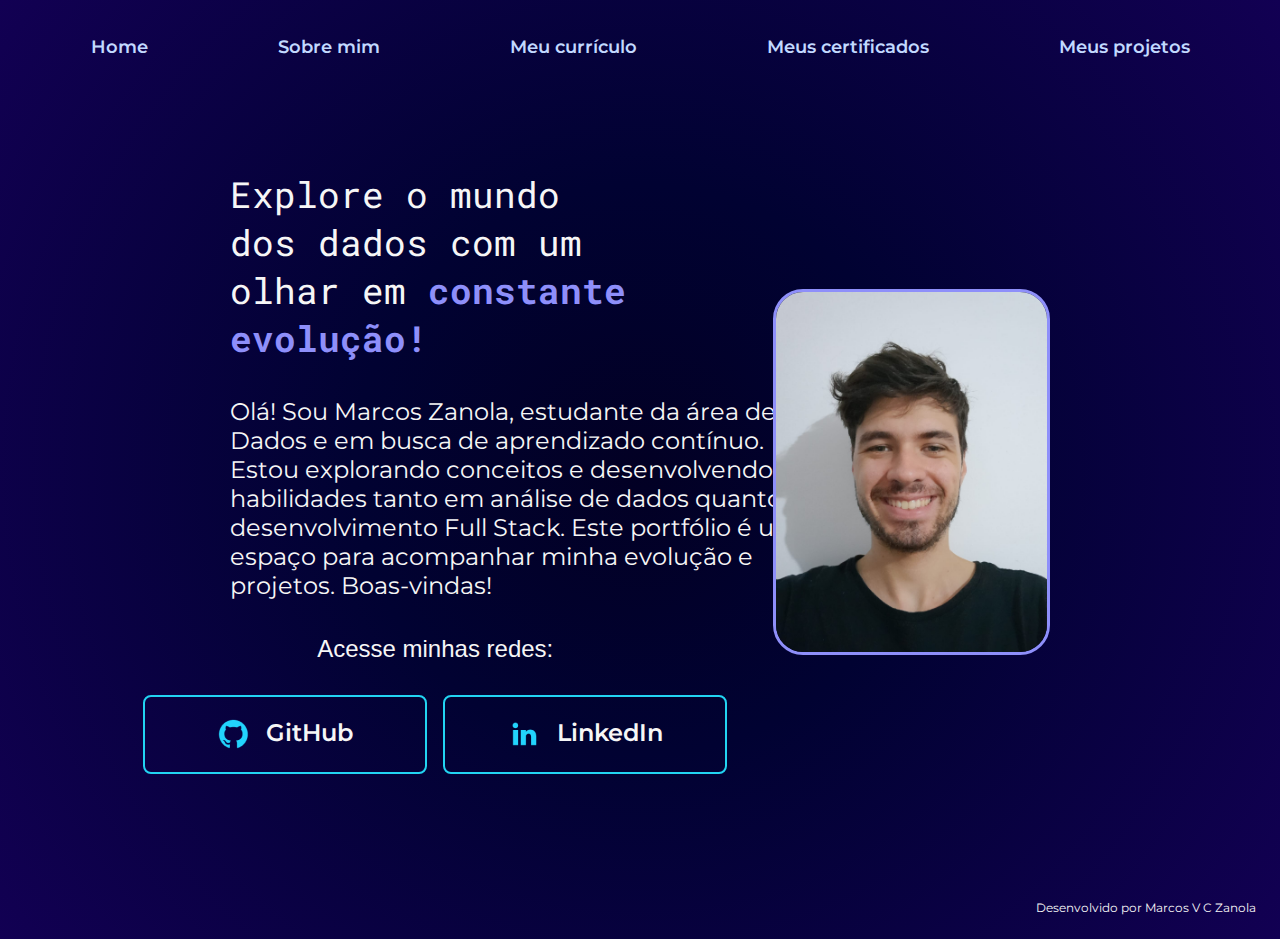
<file: index.html>
<!DOCTYPE html>
<html lang="pt-BR">
    <head>
        <meta charset="UTF-8">
        <meta name="viewport" content="width=device-width, initial-scale=1.0">
        <title>Portfolio</title>
        <link rel="stylesheet" href="./estilos/styles.css">
        <link rel="stylesheet" href="./estilos/responsivo.css">
    </head>

    <body>
        <header class="cabecalho" >
            <nav class="cabecalho-menu" >
                <a class="menu-link" href="index.html">Home</a>
                <a class="menu-link" href="about.html">Sobre mim</a>
                <a class="menu-link" href="curriculum.html">Meu currículo</a>
                <a class="menu-link" href="courses.html">Meus certificados</a>
                <a class="menu-link" href="projects.html">Meus projetos</a>
            </nav>
        </header>

        <main class="apresentacao">    

            <section class="apresentacao__informacoes">

                <h1 class="titulo" >Explore o mundo dos dados com um olhar em <strong class="titulo-destaque" >constante evolução!</strong></h1>
                <p class="descricao" >Olá! Sou Marcos Zanola, estudante da área de Dados e em busca de aprendizado contínuo. Estou explorando conceitos e desenvolvendo habilidades tanto em análise de dados quanto em desenvolvimento Full Stack. Este portfólio é um espaço para acompanhar minha evolução e projetos. Boas-vindas!</p>

                <div class="redes-links">
                    <h2 class="apresentacao__links" >Acesse minhas redes:</h2>

                    <div class="botoes-links" >
                        <a class="botao-link" href="https://www.linkedin.com/in/marcos-zanola-993687340/">
                            <img src="imagens/linkedin.png" alt="Ícone LinkedIn">
                            LinkedIn
                        </a>

                        <a class="botao-link" href="https://github.com/marcoszanola">
                            <img src="imagens/github.png" alt="Ícone GitHub">
                            GitHub
                        </a>
                    </div>
                </div>
            </section>
            <img class="foto-perfil" src="imagens/eu.jpg" alt="Foto do Marcos Zanola">
        </main>

        <footer class="rodape">
            <p>Desenvolvido por Marcos V C Zanola</p>
        </footer>
    </body>
</html>
</file>
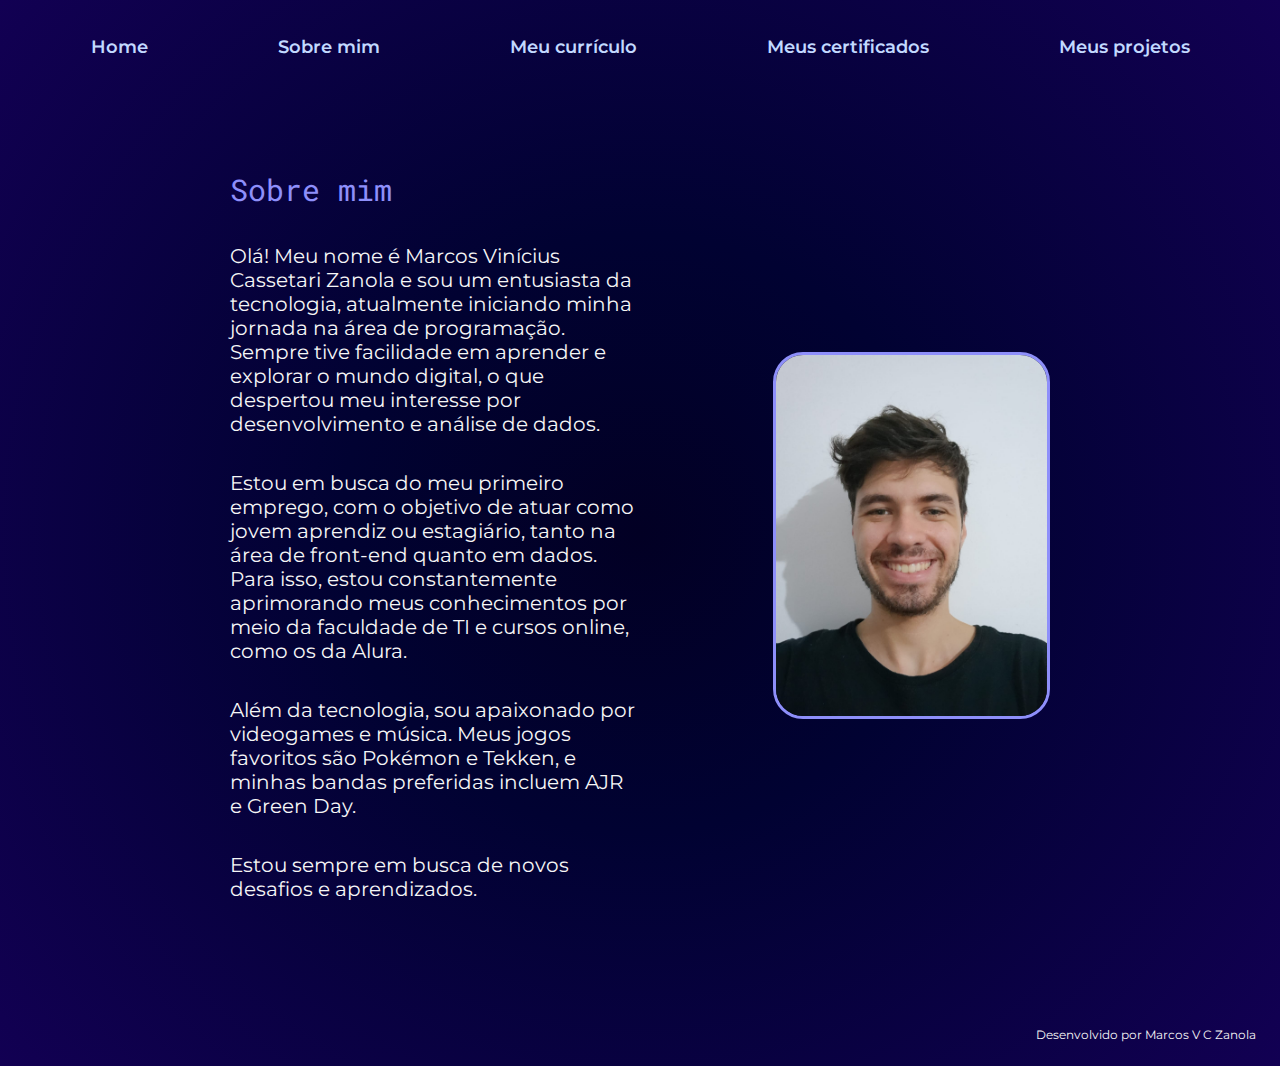
<file: about.html>
<!DOCTYPE html>
<html lang="pt-BR">
    <head>
        <meta charset="UTF-8">
        <meta name="viewport" content="width=device-width, initial-scale=1.0">
        <title>Portfolio - Sobre mim</title>
        <link rel="stylesheet" href="./estilos/styles.css">
        <link rel="stylesheet" href="./estilos/responsivo.css">
    </head>
    <body>
        <header class="cabecalho" >
            <nav class="cabecalho-menu" >
                <a class="menu-link" href="index.html">Home</a>
                <a class="menu-link" href="about.html">Sobre mim</a>
                <a class="menu-link" href="curriculum.html">Meu currículo</a>
                <a class="menu-link" href="courses.html">Meus certificados</a>
                <a class="menu-link" href="projects.html">Meus projetos</a>
            </nav>
        </header>

        <main class="apresentacao">

            <section class="apresentacao__informacoes">

                <h1 class="curriculum-titulo">Sobre mim</h1>

                <p class="about-descricao">Olá! Meu nome é Marcos Vinícius Cassetari Zanola e sou um entusiasta da tecnologia, atualmente iniciando minha jornada na área de programação. Sempre tive facilidade em aprender e explorar o mundo digital, o que despertou meu interesse por desenvolvimento e análise de dados.</p>

                <p class="about-descricao">Estou em busca do meu primeiro emprego, com o objetivo de atuar como jovem aprendiz ou estagiário, tanto na área de front-end quanto em dados. Para isso, estou constantemente aprimorando meus conhecimentos por meio da faculdade de TI e cursos online, como os da Alura.</p>

                <p class="about-descricao">Além da tecnologia, sou apaixonado por videogames e música. Meus jogos favoritos são Pokémon e Tekken, e minhas bandas preferidas incluem AJR e Green Day.</p>
                
                <p class="about-descricao">Estou sempre em busca de novos desafios e aprendizados.</p>
            </section>
            <img class="foto-perfil" src="imagens/eu.jpg" alt="Foto do Marcos Zanola">
        </main>
        
        <footer class="rodape">
            <p>Desenvolvido por Marcos V C Zanola</p>
        </footer>
    </body>
</html>
</file>
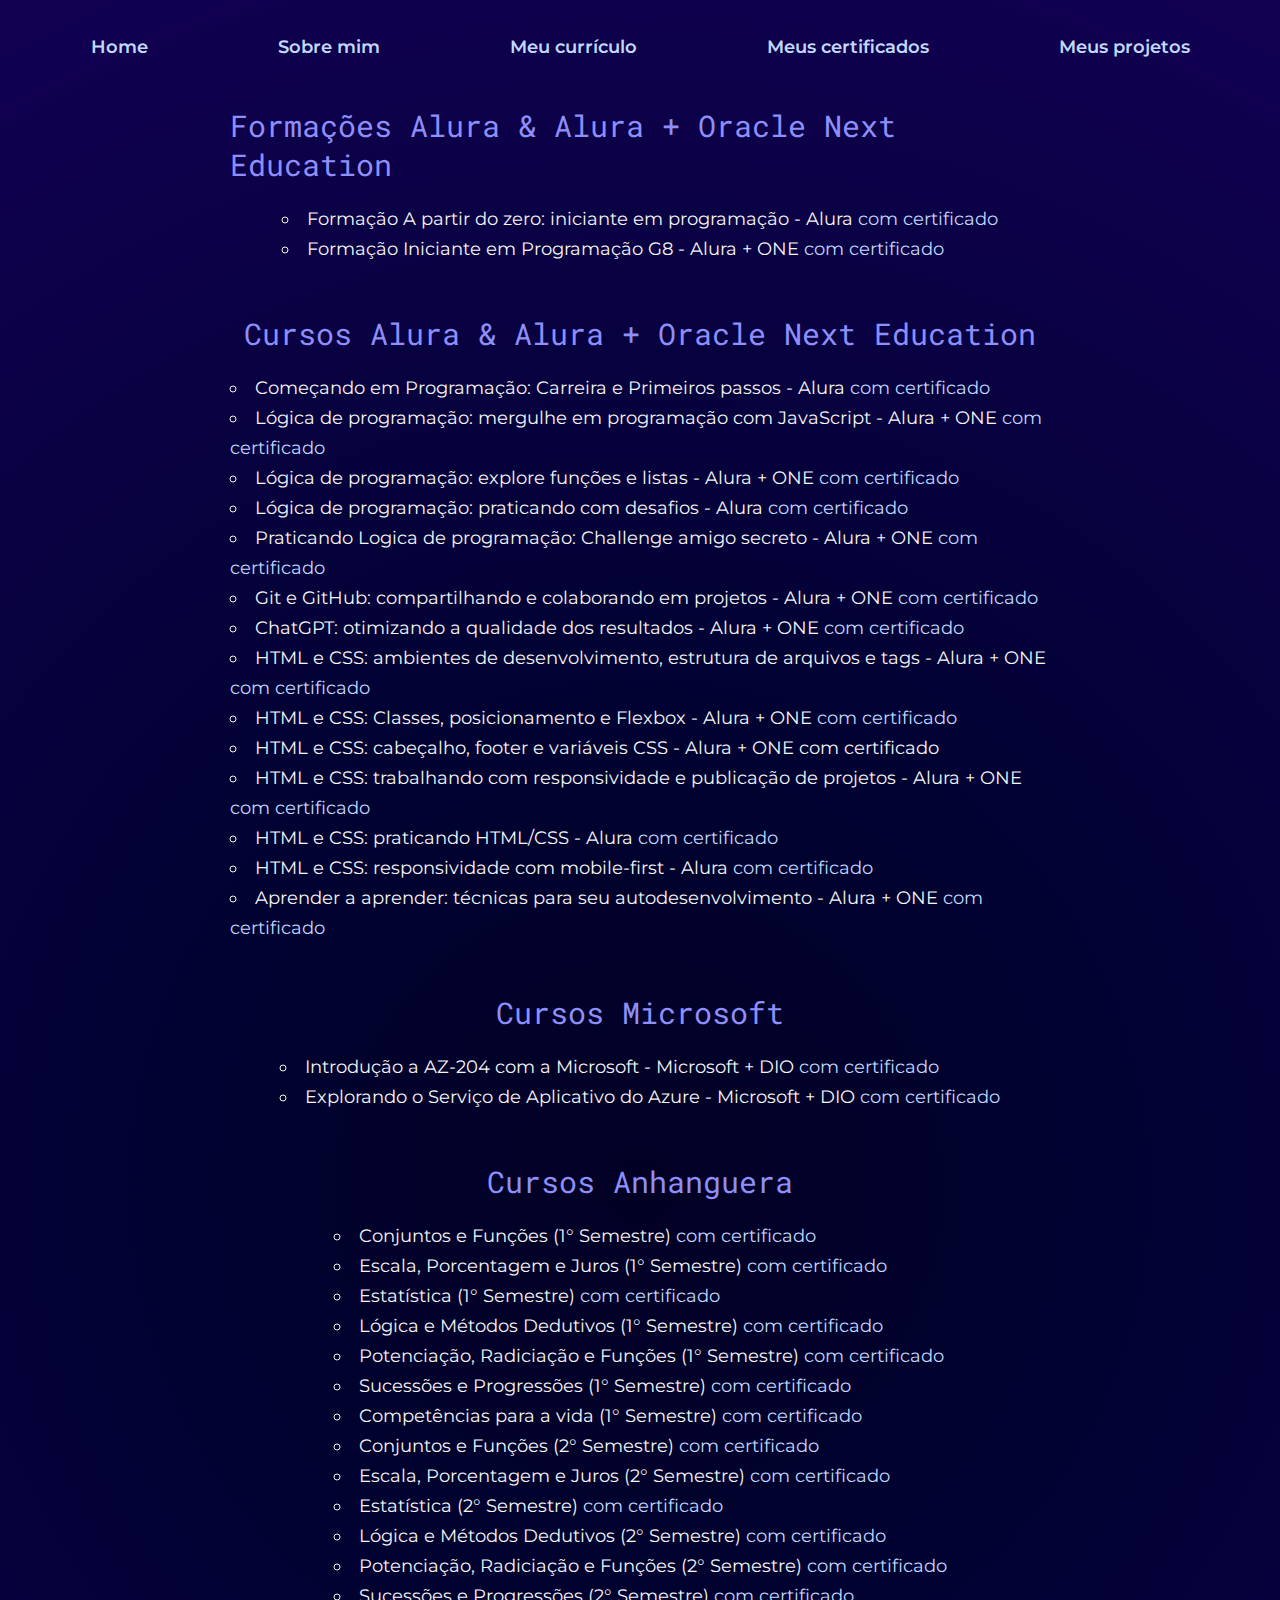
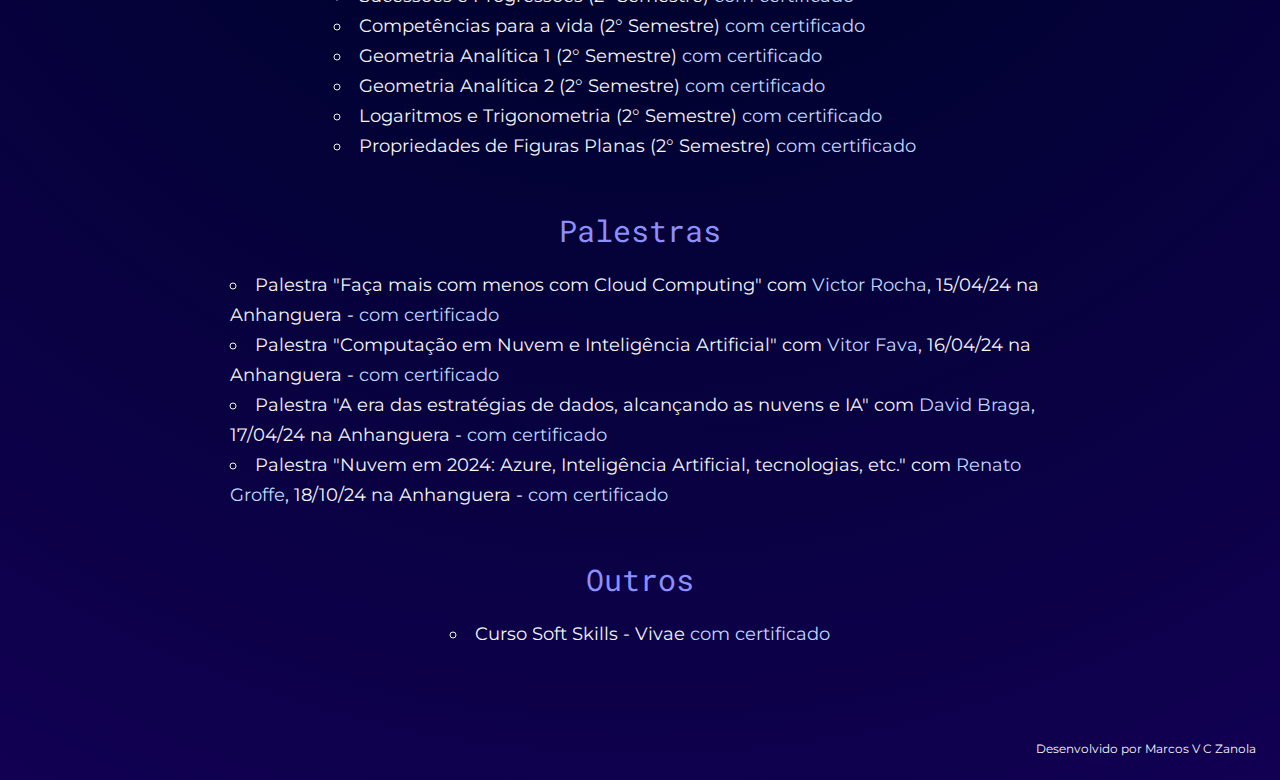
<file: courses.html>
<!DOCTYPE html>
<html lang="pt-BR">
<head>
    <meta charset="UTF-8">
    <meta name="viewport" content="width=device-width, initial-scale=1.0">
    <title>Portfolio - Cursos</title>
    <link rel="stylesheet" href="./estilos/styles.css">
    <link rel="stylesheet" href="./estilos/responsivo.css">
</head>
<body>
    <header class="cabecalho" >
        <nav class="cabecalho-menu" >
            <a class="menu-link" href="index.html">Home</a>
            <a class="menu-link" href="about.html">Sobre mim</a>
            <a class="menu-link" href="curriculum.html">Meu currículo</a>
            <a class="menu-link" href="courses.html">Meus certificados</a>
            <a class="menu-link" href="projects.html">Meus projetos</a>
        </nav>
    </header>

    <main>
        <section class="todos-cursos">
            <h1 class="curriculum-titulo">Formações Alura & Alura + Oracle Next Education</h1>
            <ul class="todos-cursos-lista">
                <li>Formação A partir do zero: iniciante em programação - Alura <a href="https://cursos.alura.com.br/degree/certificate/88f13778-3796-4023-9f06-b36af5d9e5da?lang">com certificado</a></li>
                <li>Formação Iniciante em Programação G8 - Alura + ONE <a href="https://cursos.alura.com.br/degree/certificate/81b66a00-6b54-47f2-b2cc-fc4c53d64aaf?lang">com certificado</a> </li>
            </ul>

            <h1 class="curriculum-titulo">Cursos Alura & Alura + Oracle Next Education</h1>
            <ul class="todos-cursos-lista">
                <li>Começando em Programação: Carreira e Primeiros passos - Alura <a href="https://cursos.alura.com.br/certificate/0282230a-35d5-428f-b0c0-976f3fc8018e?lang">com certificado</a></li>
                <li>Lógica de programação: mergulhe em programação com JavaScript - Alura + ONE <a href="https://cursos.alura.com.br/certificate/c58d0860-335c-4be7-bead-a062b089e1cb?lang">com certificado</a></li>
                <li>Lógica de programação: explore funções e listas - Alura + ONE <a href="https://cursos.alura.com.br/certificate/7831d034-7cf6-4c25-8332-f7a7b1aaaeb7?lang">com certificado</a></li>
                <li>Lógica de programação: praticando com desafios - Alura <a href="https://cursos.alura.com.br/certificate/4797e34d-3b32-4115-88e2-6309a3265645?lang">com certificado</a></li>
                <li>Praticando Logica de programação: Challenge amigo secreto - Alura + ONE <a href="https://cursos.alura.com.br/certificate/8e160d9f-aeb8-450b-8644-290df8cd150c?lang">com certificado</a></li>
                <li>Git e GitHub: compartilhando e colaborando em projetos - Alura + ONE <a href="https://cursos.alura.com.br/certificate/e35a1eb4-0eaf-4be8-8c35-b0cea0998fb3?lang">com certificado</a></li>
                <li>ChatGPT: otimizando a qualidade dos resultados - Alura + ONE <a href="https://cursos.alura.com.br/certificate/d29b00e8-a904-466f-88bb-4f04f6540635?lang">com certificado</a></li>
                <li>HTML e CSS: ambientes de desenvolvimento, estrutura de arquivos e tags - Alura + ONE <a href="https://cursos.alura.com.br/certificate/f7c30e1f-c849-4920-8647-eaeec54c9d16?lang">com certificado</a></li>
                <li>HTML e CSS: Classes, posicionamento e Flexbox - Alura + ONE <a href="https://cursos.alura.com.br/certificate/b43a501c-ba7f-436f-8f6d-c7d58674d10d?lang">com certificado</a></li>
                <li>HTML e CSS: cabeçalho, footer e variáveis CSS - Alura + ONE <a href="https://cursos.alura.com.br/certificate/a11351d5-97ad-41ae-bd23-c03a9d3b8c23?lang"></a>com certificado</li>
                <li>HTML e CSS: trabalhando com responsividade e publicação de projetos - Alura + ONE <a href="https://cursos.alura.com.br/certificate/8932bc85-aad6-471d-8491-fe33efb97853?lang">com certificado</a></li>
                <li>HTML e CSS: praticando HTML/CSS - Alura <a href="">com certificado</a></li>
                <li>HTML e CSS: responsividade com mobile-first - Alura <a href="">com certificado</a></li>
                <li>Aprender a aprender: técnicas para seu autodesenvolvimento - Alura + ONE <a href="https://cursos.alura.com.br/certificate/17aff841-8460-4643-b9e1-6ac7b575bcae?lang">com certificado</a></li>
            </ul>

            <h1 class="curriculum-titulo">Cursos Microsoft</h1>
            <ul class="todos-cursos-lista">
                <li>Introdução a AZ-204 com a Microsoft - Microsoft + DIO <a href="./imagens/certificados/Cursos Microsoft/OJC80MEU.pdf">com certificado</a></li>
                <li>Explorando o Serviço de Aplicativo do Azure - Microsoft + DIO <a href="./imagens/certificados/Cursos Microsoft/SQH1VRLL.pdf">com certificado</a></li>
            </ul>

            <h1 class="curriculum-titulo">Cursos Anhanguera</h1>
            <ul class="todos-cursos-lista">
                <li>Conjuntos e Funções (1° Semestre) <a href="./imagens/certificados/Cursos Anhanguera/1° Semestre/Certificado - Conjuntos e Funções.pdf">com certificado</a></li>
                <li>Escala, Porcentagem e Juros (1° Semestre) <a href="./imagens/certificados/Cursos Anhanguera/1° Semestre/Certificado - Escala, Porcentagem e Juro.pdf">com certificado</a></li>
                <li>Estatística (1° Semestre) <a href="./imagens/certificados/Cursos Anhanguera/1° Semestre/Certificado - Estatística.pdf">com certificado</a></li>
                <li>Lógica e Métodos Dedutivos (1° Semestre) <a href="./imagens/certificados/Cursos Anhanguera/1° Semestre/Certificado - Lógica e Métodos Dedutivos.pdf">com certificado</a></li>
                <li>Potenciação, Radiciação e Funções (1° Semestre) <a href="./imagens/certificados/Cursos Anhanguera/1° Semestre/Certificado - Potenciação, Radiciação e Funções.pdf">com certificado</a></li>
                <li>Sucessões e Progressões (1° Semestre) <a href="./imagens/certificados/Cursos Anhanguera/1° Semestre/Certificado - Sucessões e Progressões.pdf">com certificado</a></li>
                <li>Competências para a vida (1° Semestre) <a href="./imagens/certificados/Cursos Anhanguera/1° Semestre/Certificado Competências para Vida.pdf">com certificado</a></li>
                <li>Conjuntos e Funções (2° Semestre) <a href="./imagens/certificados/Cursos Anhanguera/2° Semestre/Certificado Conjuntos e Funções.pdf">com certificado</a></li>
                <li>Escala, Porcentagem e Juros (2° Semestre) <a href="./imagens/certificados/Cursos Anhanguera/2° Semestre/Certificado Escala, Porcentagem e Juro.pdf">com certificado</a></li>
                <li>Estatística (2° Semestre) <a href="./imagens/certificados/Cursos Anhanguera/2° Semestre/Certificado Estatística.pdf">com certificado</a></li>
                <li>Lógica e Métodos Dedutivos (2° Semestre) <a href="./imagens/certificados/Cursos Anhanguera/2° Semestre/Certificado Lógicas e Métodos Dedutivos.pdf">com certificado</a></li>
                <li>Potenciação, Radiciação e Funções (2° Semestre) <a href="./imagens/certificados/Cursos Anhanguera/2° Semestre/Certificado Potenciação, Radiciação e Funções.pdf">com certificado</a></li>
                <li>Sucessões e Progressões (2° Semestre) <a href="./imagens/certificados/Cursos Anhanguera/2° Semestre/Certificado Sucessões e Progressões.pdf">com certificado</a></li>
                <li>Competências para a vida (2° Semestre) <a href="./imagens/certificados/Cursos Anhanguera/2° Semestre/Certificado Competências para vida 2Sem.pdf">com certificado</a></li>
                <li>Geometria Analítica 1 (2° Semestre) <a href="./imagens/certificados/Cursos Anhanguera/2° Semestre/Certificado Geometria Analítica 1.pdf">com certificado</a></li>
                <li>Geometria Analítica 2 (2° Semestre) <a href="./imagens/certificados/Cursos Anhanguera/2° Semestre/Certificado Geometria Analítica 2.pdf">com certificado</a></li>
                <li>Logaritmos e Trigonometria (2° Semestre) <a href="./imagens/certificados/Cursos Anhanguera/2° Semestre/Certificado Logaritmos e Trigonometria.pdf">com certificado</a></li>
                <li>Propriedades de Figuras Planas (2° Semestre) <a href="./imagens/certificados/Cursos Anhanguera/2° Semestre/Certificado Propriedades Figuras Planas.pdf">com certificado</a></li>
            </ul>

            <h1 class="curriculum-titulo">Palestras</h1>
            <ul class="todos-cursos-lista">
                <li>Palestra "Faça mais com menos com Cloud Computing" com <a href="">Victor Rocha</a>, 15/04/24 na Anhanguera - <a href="./imagens/certificados/Cursos Anhanguera/1° Semestre/Certificado Palestra 1.pdf">com certificado</a></li>
                <li>Palestra "Computação em Nuvem e Inteligência Artificial" com <a href="https://www.linkedin.com/in/vitorfava/">Vitor Fava</a>, 16/04/24 na Anhanguera - <a href="./imagens/certificados/Cursos Anhanguera/1° Semestre/Certificado Palestra 2.pdf">com certificado</a></li>
                <li>Palestra "A era das estratégias de dados, alcançando as nuvens e IA" com <a href="https://www.linkedin.com/in/david-braga-analyst/">David Braga</a>, 17/04/24 na Anhanguera - <a href=""">com certificado</a></li>
                <li>Palestra "Nuvem em 2024: Azure, Inteligência Artificial, tecnologias, etc." com <a href="https://www.linkedin.com/in/renatogroffe/">Renato Groffe</a>, 18/10/24 na Anhanguera - <a href="./imagens/certificados/Cursos Anhanguera/2° Semestre/Certificado Palestra Renato Groffe.pdf">com certificado</a></li>
            </ul>

            <h1 class="curriculum-titulo">Outros</h1>
            <ul class="todos-cursos-lista">
                <li>Curso Soft Skills - Vivae <a href="./imagens/certificados/Outros/Certificado_soft_skills-vivae.pdf">com certificado</a></li>               
            </ul>
        </section>
    </main>

    <footer class="rodape">
        <p>Desenvolvido por Marcos V C Zanola</p>
    </footer>
</body>
</html>
</file>
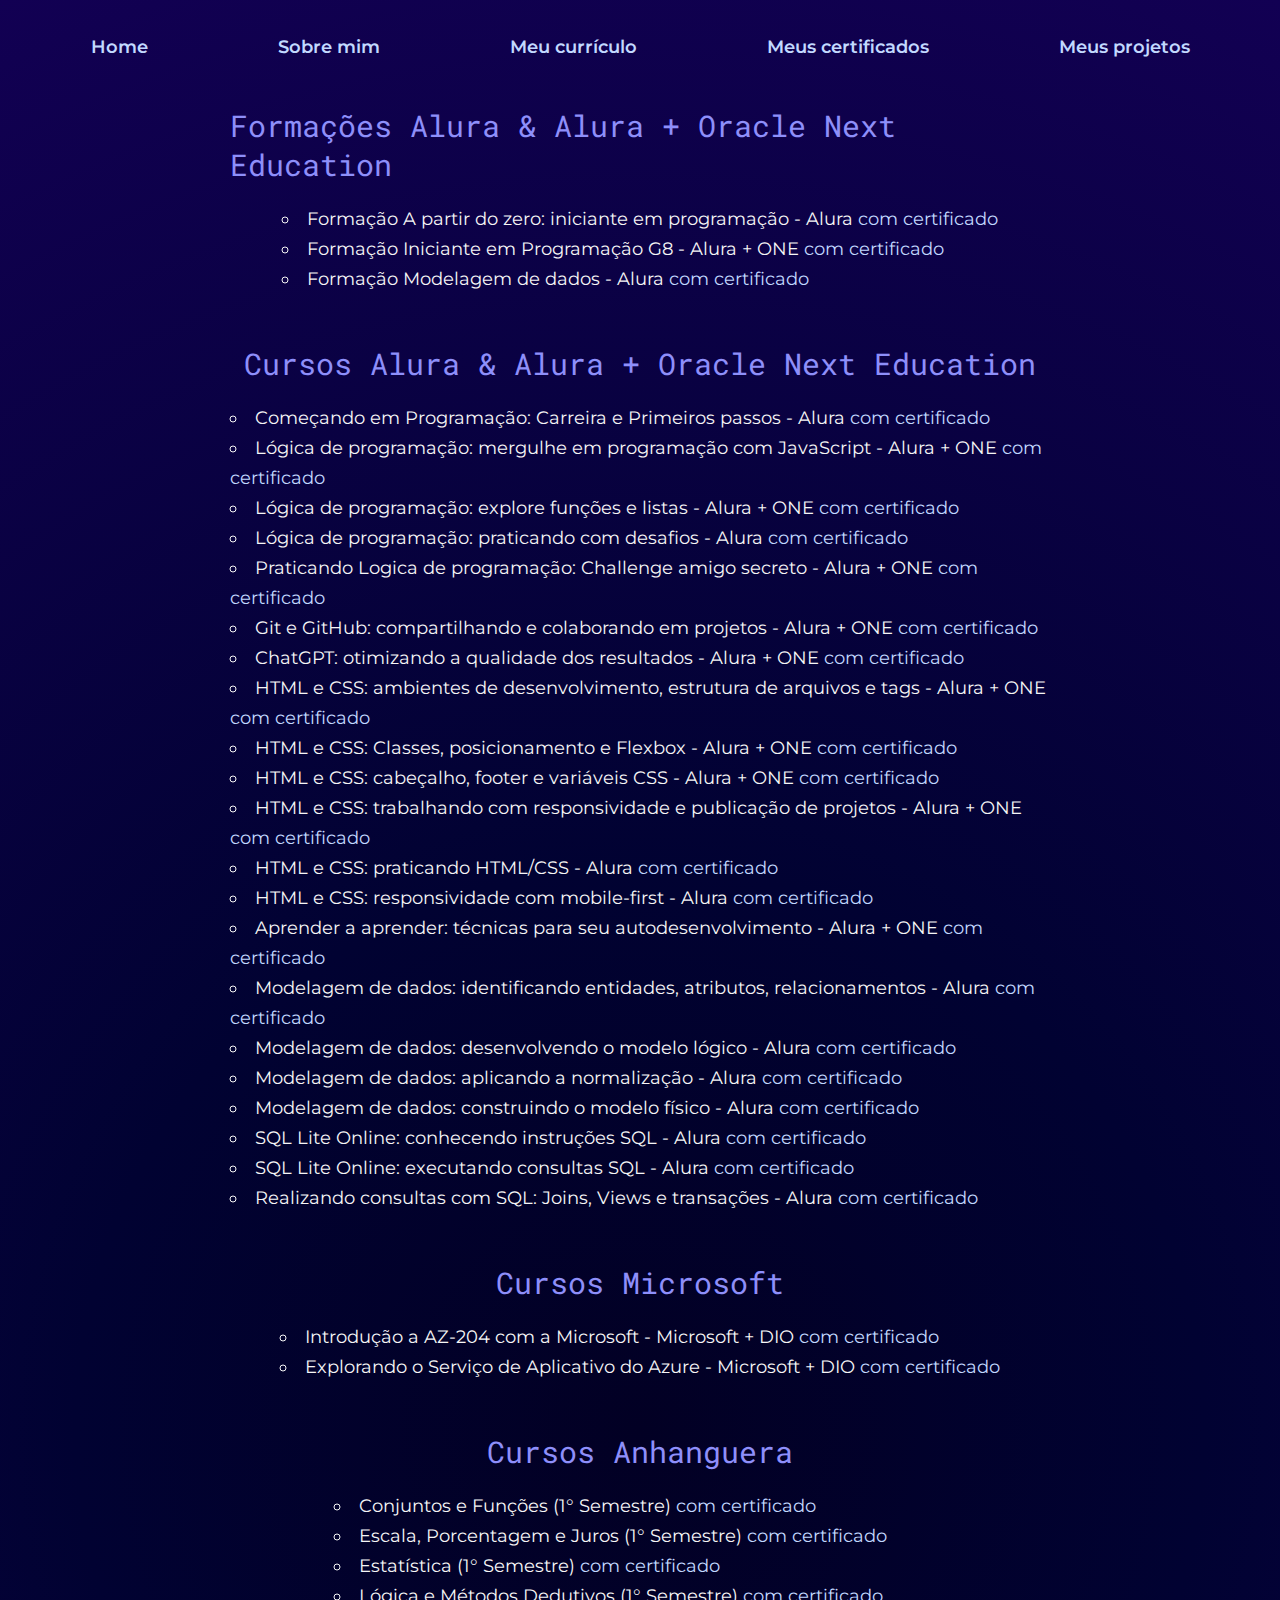
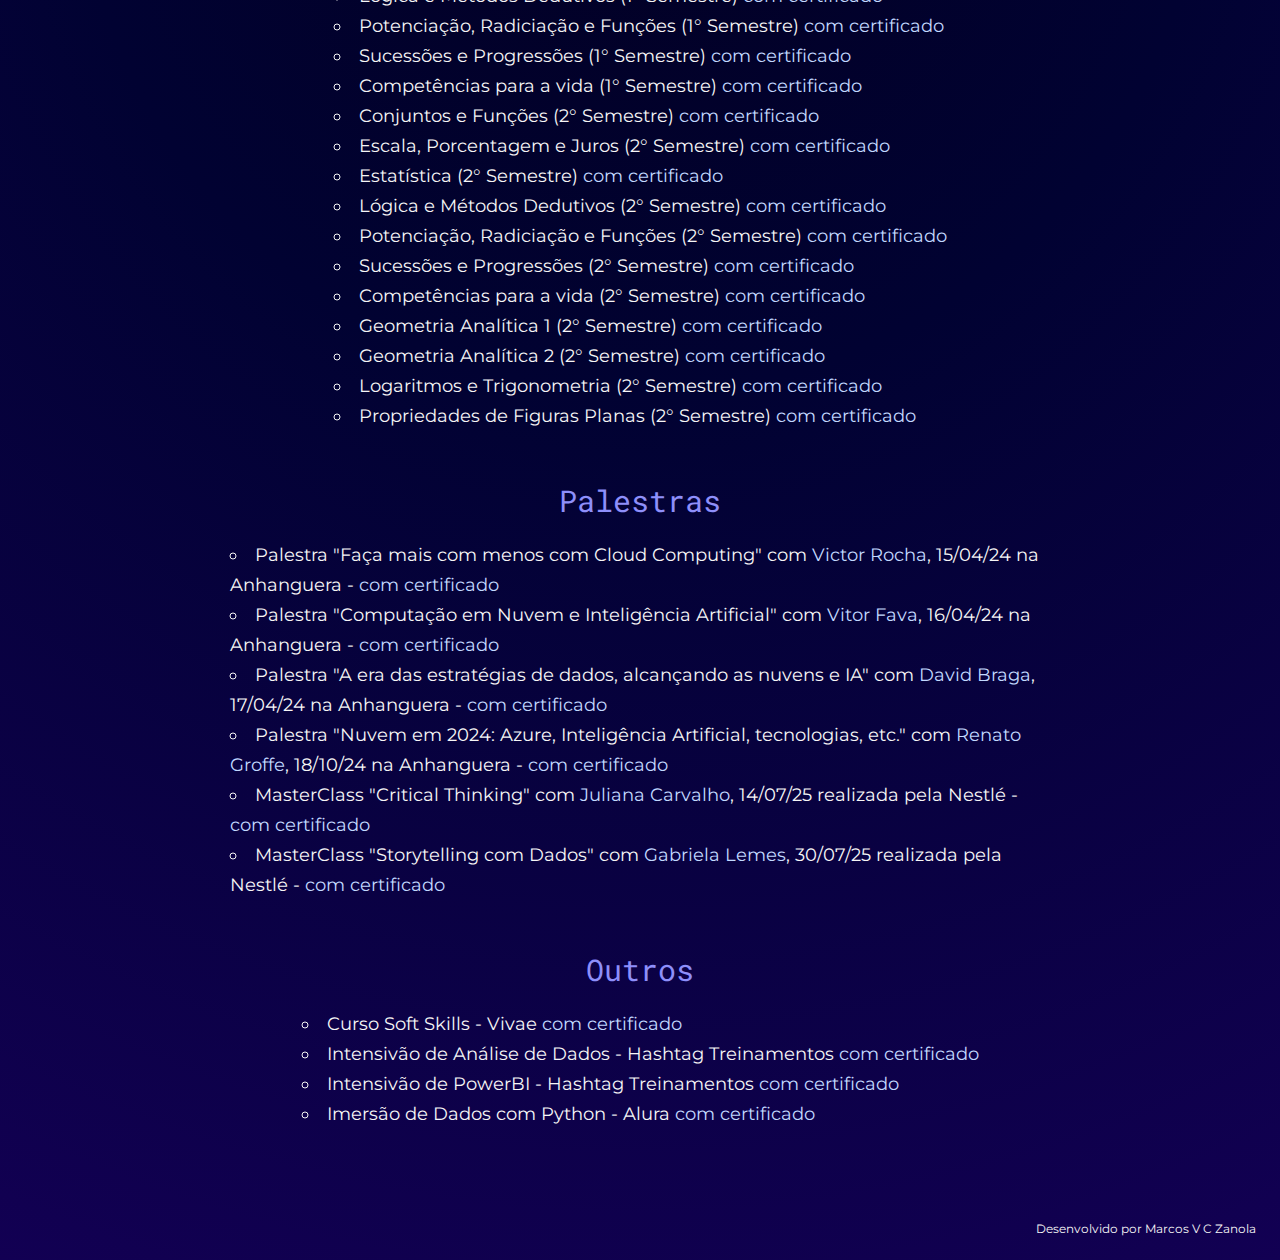
<file: coursesWithoutFilter.html>
<!DOCTYPE html>
<html lang="pt-BR">
<head>
    <meta charset="UTF-8">
    <meta name="viewport" content="width=device-width, initial-scale=1.0">
    <title>Portfolio - Cursos</title>
    <link rel="stylesheet" href="./estilos/styles.css">
    <link rel="stylesheet" href="./estilos/responsivo.css">
</head>
<body>

    <div id="tela-escura"></div>

    <header class="cabecalho" >
        <nav class="cabecalho-menu" >
            <a class="menu-link" href="index.html">Home</a>
            <a class="menu-link" href="about.html">Sobre mim</a>
            <a class="menu-link" href="curriculum.html">Meu currículo</a>
            <a class="menu-link" href="courses.html">Meus certificados</a>
            <a class="menu-link" href="projects.html">Meus projetos</a>
        </nav>
    </header>

    <main>
        <section class="todos-cursos">
            <h1 class="curriculum-titulo">Formações Alura & Alura + Oracle Next Education</h1>
            <ul class="todos-cursos-lista">
                <li>Formação A partir do zero: iniciante em programação - Alura <a href="https://cursos.alura.com.br/degree/certificate/88f13778-3796-4023-9f06-b36af5d9e5da?lang">com certificado</a></li>
                <li>Formação Iniciante em Programação G8 - Alura + ONE <a href="https://cursos.alura.com.br/degree/certificate/81b66a00-6b54-47f2-b2cc-fc4c53d64aaf?lang">com certificado</a> </li>
                <li>Formação Modelagem de dados - Alura <a href="https://cursos.alura.com.br/degree/certificate/c23ac369-79a4-4bd7-b250-0aea44479e1b?lang">com certificado</a></li>
            </ul>

            <h1 class="curriculum-titulo">Cursos Alura & Alura + Oracle Next Education</h1>
            <ul class="todos-cursos-lista">
                <li>Começando em Programação: Carreira e Primeiros passos - Alura <a href="https://cursos.alura.com.br/certificate/0282230a-35d5-428f-b0c0-976f3fc8018e?lang">com certificado</a></li>
                <li>Lógica de programação: mergulhe em programação com JavaScript - Alura + ONE <a href="https://cursos.alura.com.br/certificate/c58d0860-335c-4be7-bead-a062b089e1cb?lang">com certificado</a></li>
                <li>Lógica de programação: explore funções e listas - Alura + ONE <a href="https://cursos.alura.com.br/certificate/7831d034-7cf6-4c25-8332-f7a7b1aaaeb7?lang">com certificado</a></li>
                <li>Lógica de programação: praticando com desafios - Alura <a href="https://cursos.alura.com.br/certificate/4797e34d-3b32-4115-88e2-6309a3265645?lang">com certificado</a></li>
                <li>Praticando Logica de programação: Challenge amigo secreto - Alura + ONE <a href="https://cursos.alura.com.br/certificate/8e160d9f-aeb8-450b-8644-290df8cd150c?lang">com certificado</a></li>
                <li>Git e GitHub: compartilhando e colaborando em projetos - Alura + ONE <a href="https://cursos.alura.com.br/certificate/e35a1eb4-0eaf-4be8-8c35-b0cea0998fb3?lang">com certificado</a></li>
                <li>ChatGPT: otimizando a qualidade dos resultados - Alura + ONE <a href="https://cursos.alura.com.br/certificate/d29b00e8-a904-466f-88bb-4f04f6540635?lang">com certificado</a></li>
                <li>HTML e CSS: ambientes de desenvolvimento, estrutura de arquivos e tags - Alura + ONE <a href="https://cursos.alura.com.br/certificate/f7c30e1f-c849-4920-8647-eaeec54c9d16?lang">com certificado</a></li>
                <li>HTML e CSS: Classes, posicionamento e Flexbox - Alura + ONE <a href="https://cursos.alura.com.br/certificate/b43a501c-ba7f-436f-8f6d-c7d58674d10d?lang">com certificado</a></li>
                <li>HTML e CSS: cabeçalho, footer e variáveis CSS - Alura + ONE <a href="https://cursos.alura.com.br/certificate/a11351d5-97ad-41ae-bd23-c03a9d3b8c23?lang">com certificado</a></li>
                <li>HTML e CSS: trabalhando com responsividade e publicação de projetos - Alura + ONE <a href="https://cursos.alura.com.br/certificate/8932bc85-aad6-471d-8491-fe33efb97853?lang">com certificado</a></li>
                <li>HTML e CSS: praticando HTML/CSS - Alura <a href="">com certificado</a></li>
                <li>HTML e CSS: responsividade com mobile-first - Alura <a href="">com certificado</a></li>
                <li>Aprender a aprender: técnicas para seu autodesenvolvimento - Alura + ONE <a href="https://cursos.alura.com.br/certificate/17aff841-8460-4643-b9e1-6ac7b575bcae?lang">com certificado</a></li>
                <li>Modelagem de dados: identificando entidades, atributos, relacionamentos - Alura <a href="https://cursos.alura.com.br/certificate/47b1eef5-43ef-4cd2-aeb5-2f4a1dfa6716?lang">com certificado</a></li>
                <li>Modelagem de dados: desenvolvendo o modelo lógico - Alura <a href="https://cursos.alura.com.br/certificate/5e5cd4cb-b128-4fd6-a485-2c23201d0b1a?lang">com certificado</a></li>
                <li>Modelagem de dados: aplicando a normalização - Alura <a href="https://cursos.alura.com.br/certificate/26b9944a-16be-4a87-9521-e04de6d19c5a?lang">com certificado</a></li>
                <li>Modelagem de dados: construindo o modelo físico - Alura <a href="https://cursos.alura.com.br/certificate/f805eaf2-29ca-4fc1-812b-d6fe27e8652f?lang">com certificado</a></li>
                <li>SQL Lite Online: conhecendo instruções SQL - Alura <a href="https://cursos.alura.com.br/certificate/e93cdcf2-c5f6-4451-8b87-8b59c39f4b25?lang">com certificado</a></li>
                <li>SQL Lite Online: executando consultas SQL - Alura <a href="https://cursos.alura.com.br/certificate/295a7429-2419-4bfd-87c2-238c3c8488b1?lang">com certificado</a></li>
                <li>Realizando consultas com SQL: Joins, Views e transações - Alura <a href="https://cursos.alura.com.br/certificate/5a25a896-687c-4071-a0ac-6024593e662a?lang">com certificado</a></li>
            </ul>

            <h1 class="curriculum-titulo">Cursos Microsoft</h1>
            <ul class="todos-cursos-lista">
                <li>Introdução a AZ-204 com a Microsoft - Microsoft + DIO <a href="./imagens/certificados/Cursos Microsoft/OJC80MEU.pdf">com certificado</a></li>
                <li>Explorando o Serviço de Aplicativo do Azure - Microsoft + DIO <a href="./imagens/certificados/Cursos Microsoft/SQH1VRLL.pdf">com certificado</a></li>
            </ul>

            <h1 class="curriculum-titulo">Cursos Anhanguera</h1>
            <ul class="todos-cursos-lista">
                <li>Conjuntos e Funções (1° Semestre) <a href="./imagens/certificados/Cursos Anhanguera/1° Semestre/Certificado - Conjuntos e Funções.pdf">com certificado</a></li>
                <li>Escala, Porcentagem e Juros (1° Semestre) <a href="./imagens/certificados/Cursos Anhanguera/1° Semestre/Certificado - Escala, Porcentagem e Juro.pdf">com certificado</a></li>
                <li>Estatística (1° Semestre) <a href="./imagens/certificados/Cursos Anhanguera/1° Semestre/Certificado - Estatística.pdf">com certificado</a></li>
                <li>Lógica e Métodos Dedutivos (1° Semestre) <a href="./imagens/certificados/Cursos Anhanguera/1° Semestre/Certificado - Lógica e Métodos Dedutivos.pdf">com certificado</a></li>
                <li>Potenciação, Radiciação e Funções (1° Semestre) <a href="./imagens/certificados/Cursos Anhanguera/1° Semestre/Certificado - Potenciação, Radiciação e Funções.pdf">com certificado</a></li>
                <li>Sucessões e Progressões (1° Semestre) <a href="./imagens/certificados/Cursos Anhanguera/1° Semestre/Certificado - Sucessões e Progressões.pdf">com certificado</a></li>
                <li>Competências para a vida (1° Semestre) <a href="./imagens/certificados/Cursos Anhanguera/1° Semestre/Certificado Competências para Vida.pdf">com certificado</a></li>
                <li>Conjuntos e Funções (2° Semestre) <a href="./imagens/certificados/Cursos Anhanguera/2° Semestre/Certificado Conjuntos e Funções.pdf">com certificado</a></li>
                <li>Escala, Porcentagem e Juros (2° Semestre) <a href="./imagens/certificados/Cursos Anhanguera/2° Semestre/Certificado Escala, Porcentagem e Juro.pdf">com certificado</a></li>
                <li>Estatística (2° Semestre) <a href="./imagens/certificados/Cursos Anhanguera/2° Semestre/Certificado Estatística.pdf">com certificado</a></li>
                <li>Lógica e Métodos Dedutivos (2° Semestre) <a href="./imagens/certificados/Cursos Anhanguera/2° Semestre/Certificado Lógicas e Métodos Dedutivos.pdf">com certificado</a></li>
                <li>Potenciação, Radiciação e Funções (2° Semestre) <a href="./imagens/certificados/Cursos Anhanguera/2° Semestre/Certificado Potenciação, Radiciação e Funções.pdf">com certificado</a></li>
                <li>Sucessões e Progressões (2° Semestre) <a href="./imagens/certificados/Cursos Anhanguera/2° Semestre/Certificado Sucessões e Progressões.pdf">com certificado</a></li>
                <li>Competências para a vida (2° Semestre) <a href="./imagens/certificados/Cursos Anhanguera/2° Semestre/Certificado Competências para vida 2Sem.pdf">com certificado</a></li>
                <li>Geometria Analítica 1 (2° Semestre) <a href="./imagens/certificados/Cursos Anhanguera/2° Semestre/Certificado Geometria Analítica 1.pdf">com certificado</a></li>
                <li>Geometria Analítica 2 (2° Semestre) <a href="./imagens/certificados/Cursos Anhanguera/2° Semestre/Certificado Geometria Analítica 2.pdf">com certificado</a></li>
                <li>Logaritmos e Trigonometria (2° Semestre) <a href="./imagens/certificados/Cursos Anhanguera/2° Semestre/Certificado Logaritmos e Trigonometria.pdf">com certificado</a></li>
                <li>Propriedades de Figuras Planas (2° Semestre) <a href="./imagens/certificados/Cursos Anhanguera/2° Semestre/Certificado Propriedades Figuras Planas.pdf">com certificado</a></li>
            </ul>

            <h1 class="curriculum-titulo">Palestras</h1>
            <ul class="todos-cursos-lista">
                <li>Palestra "Faça mais com menos com Cloud Computing" com <a href="">Victor Rocha</a>, 15/04/24 na Anhanguera - <a href="./imagens/certificados/Cursos Anhanguera/1° Semestre/Certificado Palestra 1.pdf">com certificado</a></li>
                <li>Palestra "Computação em Nuvem e Inteligência Artificial" com <a href="https://www.linkedin.com/in/vitorfava/">Vitor Fava</a>, 16/04/24 na Anhanguera - <a href="./imagens/certificados/Cursos Anhanguera/1° Semestre/Certificado Palestra 2.pdf">com certificado</a></li>
                <li>Palestra "A era das estratégias de dados, alcançando as nuvens e IA" com <a href="https://www.linkedin.com/in/david-braga-analyst/">David Braga</a>, 17/04/24 na Anhanguera - <a href="">com certificado</a></li>
                <li>Palestra "Nuvem em 2024: Azure, Inteligência Artificial, tecnologias, etc." com <a href="https://www.linkedin.com/in/renatogroffe/">Renato Groffe</a>, 18/10/24 na Anhanguera - <a href="./imagens/certificados/Cursos Anhanguera/2° Semestre/Certificado Palestra Renato Groffe.pdf">com certificado</a></li>
                <li>MasterClass "Critical Thinking" com <a href="">Juliana Carvalho</a>, 14/07/25 realizada pela Nestlé - <a href="./imagens/certificados/Outros/Critical Thinking Nestle 2025.pdf">com certificado</a></li>
                <li>MasterClass "Storytelling com Dados" com <a href="">Gabriela Lemes</a>, 30/07/25 realizada pela Nestlé - <a href="./imagens/certificados/Outros/Storytelling com Dados Nestle 2025.pdf">com certificado</a></li>
            </ul>

            <h1 class="curriculum-titulo">Outros</h1>
            <ul class="todos-cursos-lista">
                <li>Curso Soft Skills - Vivae <a href="./imagens/certificados/Outros/Certificado_soft_skills-vivae.pdf">com certificado</a></li>
                <li>Intensivão de Análise de Dados - Hashtag Treinamentos <a href="./imagens/certificados/Outros/Certificado Intensivão Análise de Dados #Treinamentos.pdf">com certificado</a> </li>
                <li>Intensivão de PowerBI - Hashtag Treinamentos <a href="./imagens/certificados/Outros/Certificado Intensivão PowerBI #Treinamentos.pdf">com certificado</a> </li>            
                <li>Imersão de Dados com Python - Alura <a href="">com certificado</a> </li>
            </ul>
        </section>
    </main>

    <footer class="rodape">
        <p>Desenvolvido por Marcos V C Zanola</p>
    </footer>
</body>
</html>
</file>
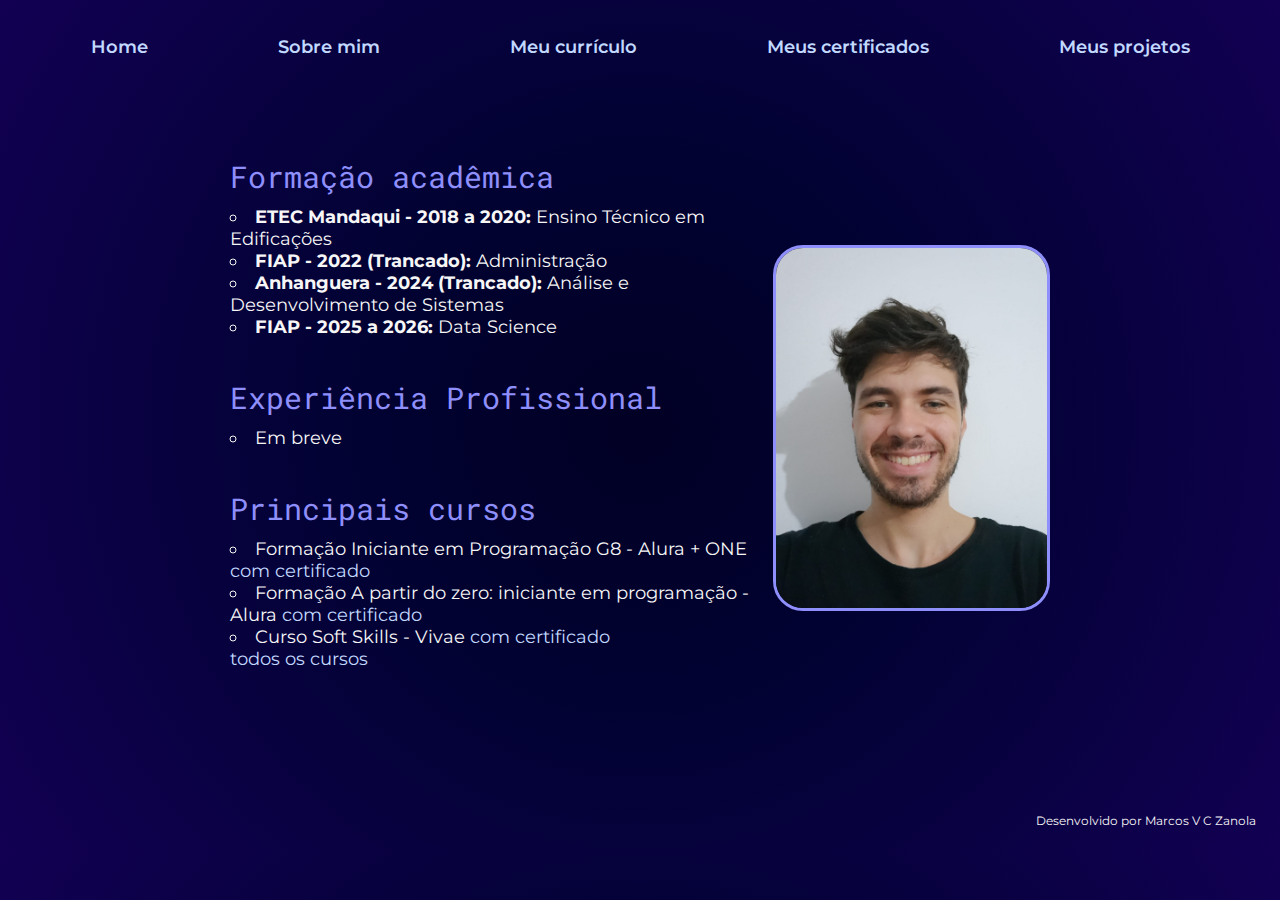
<file: curriculum.html>
<!DOCTYPE html>
<html lang="pt-BR">
    <head>
        <meta charset="UTF-8">
        <meta name="viewport" content="width=device-width, initial-scale=1.0">
        <title>Portfolio - Currículo</title>
        <link rel="stylesheet" href="./estilos/styles.css">
        <link rel="stylesheet" href="./estilos/responsivo.css">
    </head>
    <body>
        <header class="cabecalho" >
            <nav class="cabecalho-menu" >
                <a class="menu-link" href="index.html">Home</a>
                <a class="menu-link" href="about.html">Sobre mim</a>
                <a class="menu-link" href="curriculum.html">Meu currículo</a>
                <a class="menu-link" href="courses.html">Meus certificados</a>
                <a class="menu-link" href="projects.html">Meus projetos</a>
            </nav>
        </header>

        <main class="curriculum">
            
            <section class="curriculum__informacoes">

                <!-- <h1 class="curriculum-titulo">Perfil pessoal</h1>
                <p class="curriculum-descricao">Sou calmo, comunicativo, carismático e proativo. Gosto de aprender coisas novas e me conectar com pessoas, também tenho muita facilidade em lidar com informática. Sei priorizar demandas e tenho senso de urgência.
                </p>

                <h1 class="curriculum-titulo">Objetivo</h1>
                <p class="curriculum-descricao">Estou em busca do meu primeiro emprego, desejo mostrar minhas habilidades e aplicar o que tenho de conhecimento, para enfim evoluir profissionalmente.
                </p> -->

                <h1 class="curriculum-titulo">Formação acadêmica</h1>
                <ul class="curriculum-lista">
                    <li><strong>ETEC Mandaqui - 2018 a 2020: </strong>Ensino Técnico em Edificações </li>
                    <li><strong>FIAP - 2022 (Trancado): </strong>Administração</li>
                    <li><strong>Anhanguera - 2024 (Trancado): </strong>Análise e Desenvolvimento de Sistemas</li>
                    <li><strong>FIAP - 2025 a 2026: </strong>Data Science</li>
                </ul>

                <h1 class="curriculum-titulo">Experiência Profissional</h1>
                <ul class="curriculum-lista">
                    <li>Em breve</li>
                </ul>

                <h1 class="curriculum-titulo">Principais cursos</h1>
                <ul class="curriculum-lista">
                    <li>Formação Iniciante em Programação G8 - Alura + ONE <a href="https://cursos.alura.com.br/degree/certificate/81b66a00-6b54-47f2-b2cc-fc4c53d64aaf?lang">com certificado</a> </li>
                    <li>Formação A partir do zero: iniciante em programação - Alura <a href="https://cursos.alura.com.br/degree/certificate/81b66a00-6b54-47f2-b2cc-fc4c53d64aaf?lang">com certificado</a></li>
                    <li>Curso Soft Skills - Vivae <a href="./imagens/certificados/Outros/Certificado_soft_skills-vivae.pdf">com certificado</a></li>
                    <a href="courses.html">todos os cursos</a>
                </ul>


            </section>
            <img class="foto-perfil" src="imagens/eu.jpg" alt="Foto do Marcos Zanola">
        </main>
        
        <footer class="rodape">
            <p>Desenvolvido por Marcos V C Zanola</p>
        </footer>
    </body>
</html>
</file>
<file: estilos/styles.css>
@import url('https://fonts.googleapis.com/css2?family=Roboto+Mono&display=swap');
@import url('https://fonts.googleapis.com/css2?family=Montserrat&display=swap');

* {
    margin: 0;
    padding: 0;
}

:root{
    /* --cor-fundo: #010232; */
    --cor-texto-primaria: #F6F6F6;
    --cor-texto-destaque: #8E8FFA;
    --cor-link: #C2D9FF;
    --cor-link-hover: #7752FE;
    --cor-botao: #22D4F2;
    --cor-botao-hover: #824D74;

    --fonte-primaria: "Montserrat", serif;
    --fonte-secundaria: "Roboto Mono", serif;
    --fonte-terciaria: 'Krona One', sans-serif;
}

body{
    box-sizing: border-box;
    background: rgb(2,0,36);
    background: radial-gradient(circle, rgba(2,0,36,1) 0%, rgba(1,2,50,1) 36%, #120053 100%); 
    color: var(--cor-texto-primaria);
}

.cabecalho{
    padding: 2% 0 0 0;
}

.cabecalho-menu {
    display: flex;
    justify-content: center;
    align-items: center;
    gap: 80px;
}

.menu-link {
    font-size: 1.125rem;
    font-family: var(--fonte-primaria);
    font-weight: 600;
    color: var(--cor-link);
    margin: 0 10px;
    padding: 10px 15px;
    text-decoration: none;
}

.menu-link:hover {
    color: var(--cor-link-hover);
}

.titulo{
    font-family: var(--fonte-secundaria);
    font-weight: 400;
    font-size: 2.25rem;
}

.titulo-destaque{
    color: var(--cor-texto-destaque);
}

.descricao{
    font-size: 1.5rem;
    font-family: var(--fonte-primaria);
    font-weight: 400;
    width: 600px;
}

.apresentacao{
    padding: 8% 18%;
    display: flex;
    align-items: center;
    justify-content: space-between;
    gap: 82px;
}

.apresentacao__informacoes{
    width: 50%;
    display: flex;
    flex-direction: column;
    gap: 35px;
}

.foto-perfil{
    width: 33%;
    border-radius: 30px;
    border: 3px solid var(--cor-texto-destaque);
}

.redes-links {
    display: flex;
    justify-content: space-between;
    flex-direction: column;
    align-items: center;
    gap: 32px;
}

.botoes-links{
    display: flex;
    flex-direction: row-reverse;
    gap: 16px;
}

.apresentacao__links{
    font-family: var(--fonte-terciaria);
    font-weight: 400;
    font-size: 1.5rem;
}

.botao-link {
    width: 280px;
    text-align: center;
    border-radius: 8px;
    border: 2px solid var(--cor-botao);
    font-size: 1.5rem;
    font-family: var(--fonte-primaria);
    font-weight: 600;
    padding: 21.5px 0;
    text-decoration: none;
    color: var(--cor-texto-primaria);
    display: flex;
    justify-content: center;
    gap: 16px;
}

.botao-link:hover{
    /* padding: 5%; */
    cursor: pointer;
    background-color: var(--cor-botao-hover);
}

.rodape{
    color: var(--cor-texto-primaria);
    padding: 24px;
    text-align: end;
    font-size: 0.75rem;
    font-family: var(--fonte-primaria);
}

.about-descricao{
    font-size: 1.25rem;
    font-family: var(--fonte-primaria);
    font-weight: 400;
}

.curriculum{
    padding: 6.953% 18%;
    display: flex;
    align-items: center;
    justify-content: space-between;
}

.curriculum__informacoes{
    width: 715px;
    display: flex;
    flex-direction: column;
    gap: 10px;
}

.curriculum-titulo{
    font-size: 1.85rem;
    color: var(--cor-texto-destaque);
    font-family: var(--fonte-secundaria);
    font-weight: 400;
}

.curriculum-descricao, .curriculum-lista, .todos-cursos-lista{
    font-size: 1.125rem;
    font-family: var(--fonte-primaria);
    font-weight: 400;
    margin-bottom: 30px;
}

.curriculum-lista, .todos-cursos-lista{
    list-style: circle;
    list-style-position: inside;
}

.todos-cursos-lista{
    line-height: 30px;
}

.curriculum-lista a, .todos-cursos-lista a{
    text-decoration: none;
    color: var(--cor-link);
}

.curriculum-lista a:hover, .todos-cursos-lista a:hover{
    cursor: pointer;
    color: var(--cor-link-hover);
}

.todos-cursos{
    padding: 3% 18%;
    display: flex;
    align-items: center;
    flex-direction: column;
    gap: 20px;
}

.banner-projeto{
    background:rgba(0, 0, 0, 0.6);
    width: 800px;
    height: 130px;
    margin-bottom: 30px;
    border-radius: 10px;
}

.banner-projeto img{
    border-radius: 10px;
    opacity: 60%;
    transition: 0.25s ease-out;
}

.banner-projeto img:hover{
    opacity: 100%;
    transition: 0.25s ease-in;
}
</file>
<file: estilos/responsivo.css>
@media (max-width: 1200px){

    .cabecalho{
        padding: 5% 0 0 0;
    }

    .apresentacao{
        flex-direction: column-reverse;
        padding: 5%;
    }

    .apresentacao_informacoes{
        padding: 0;
        width: 100%;
    }

    .foto-perfil{
        width: 50%;
    }

}
</file>
